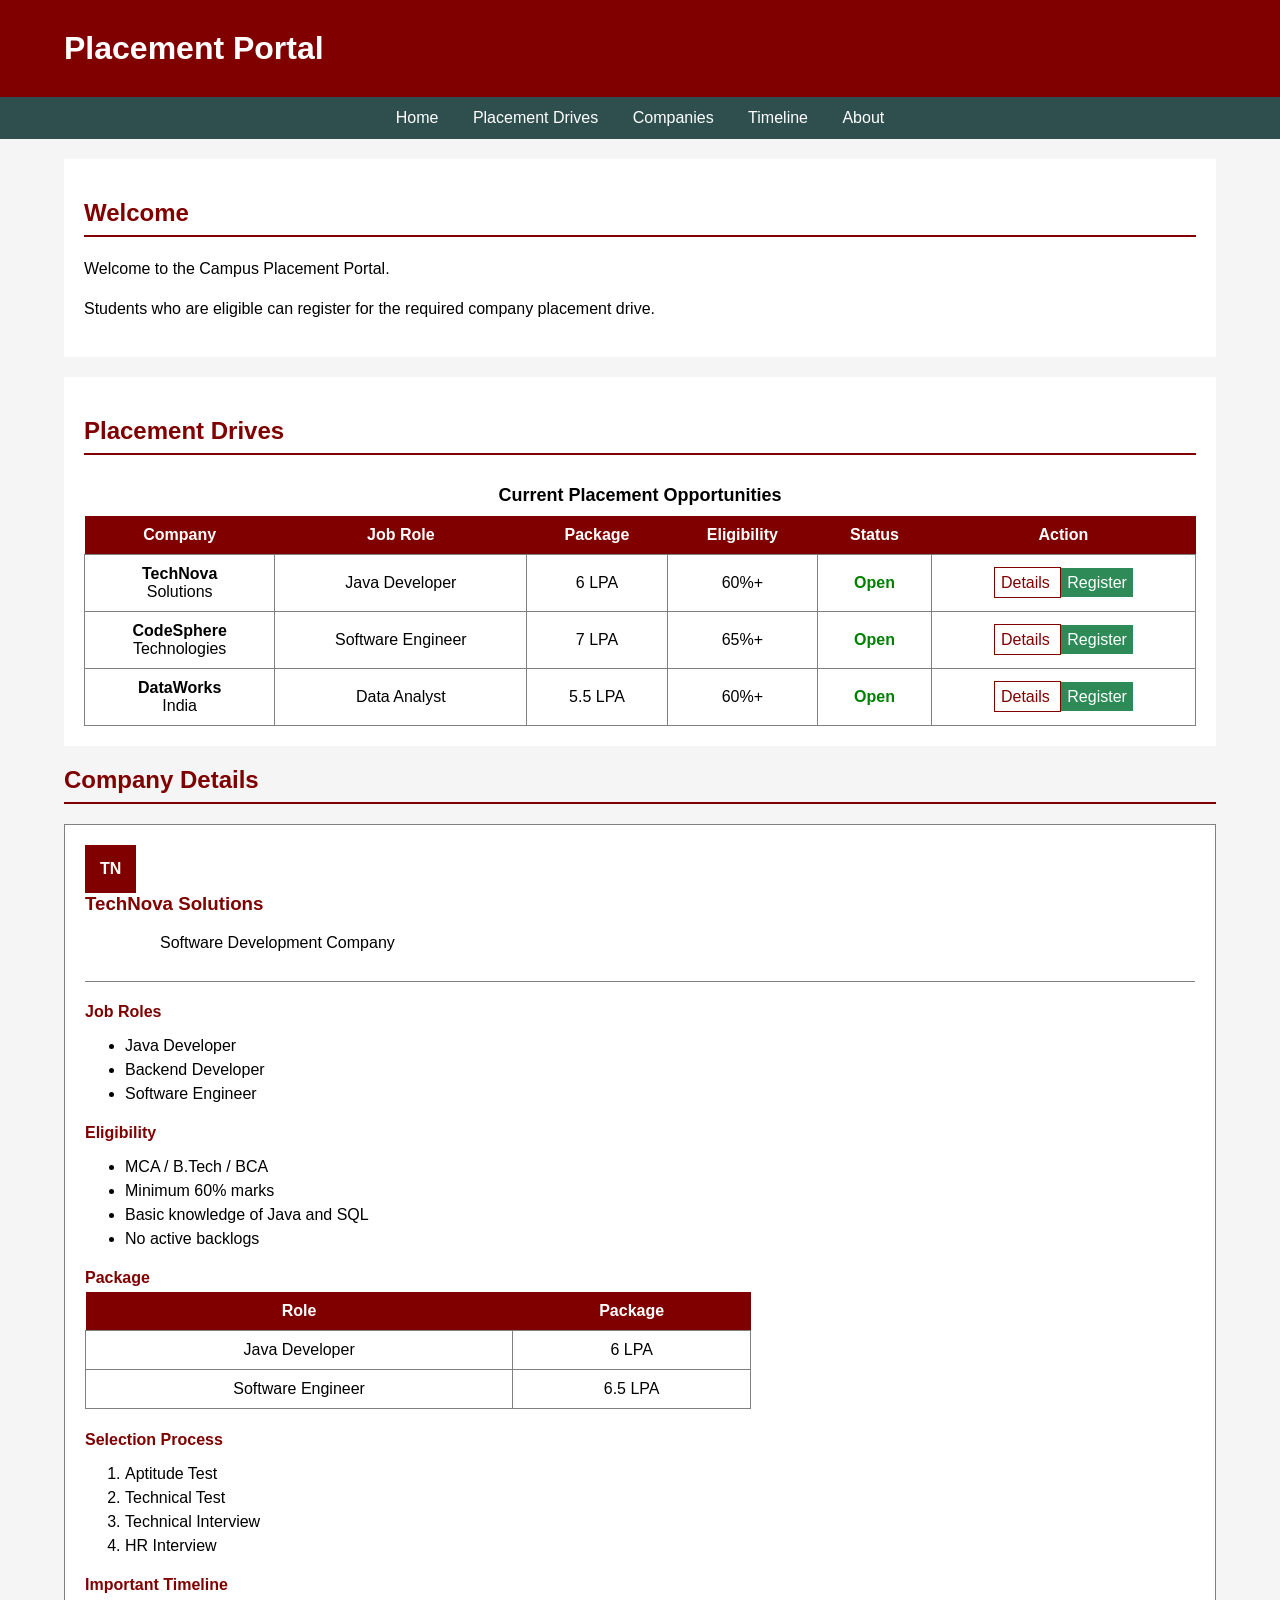
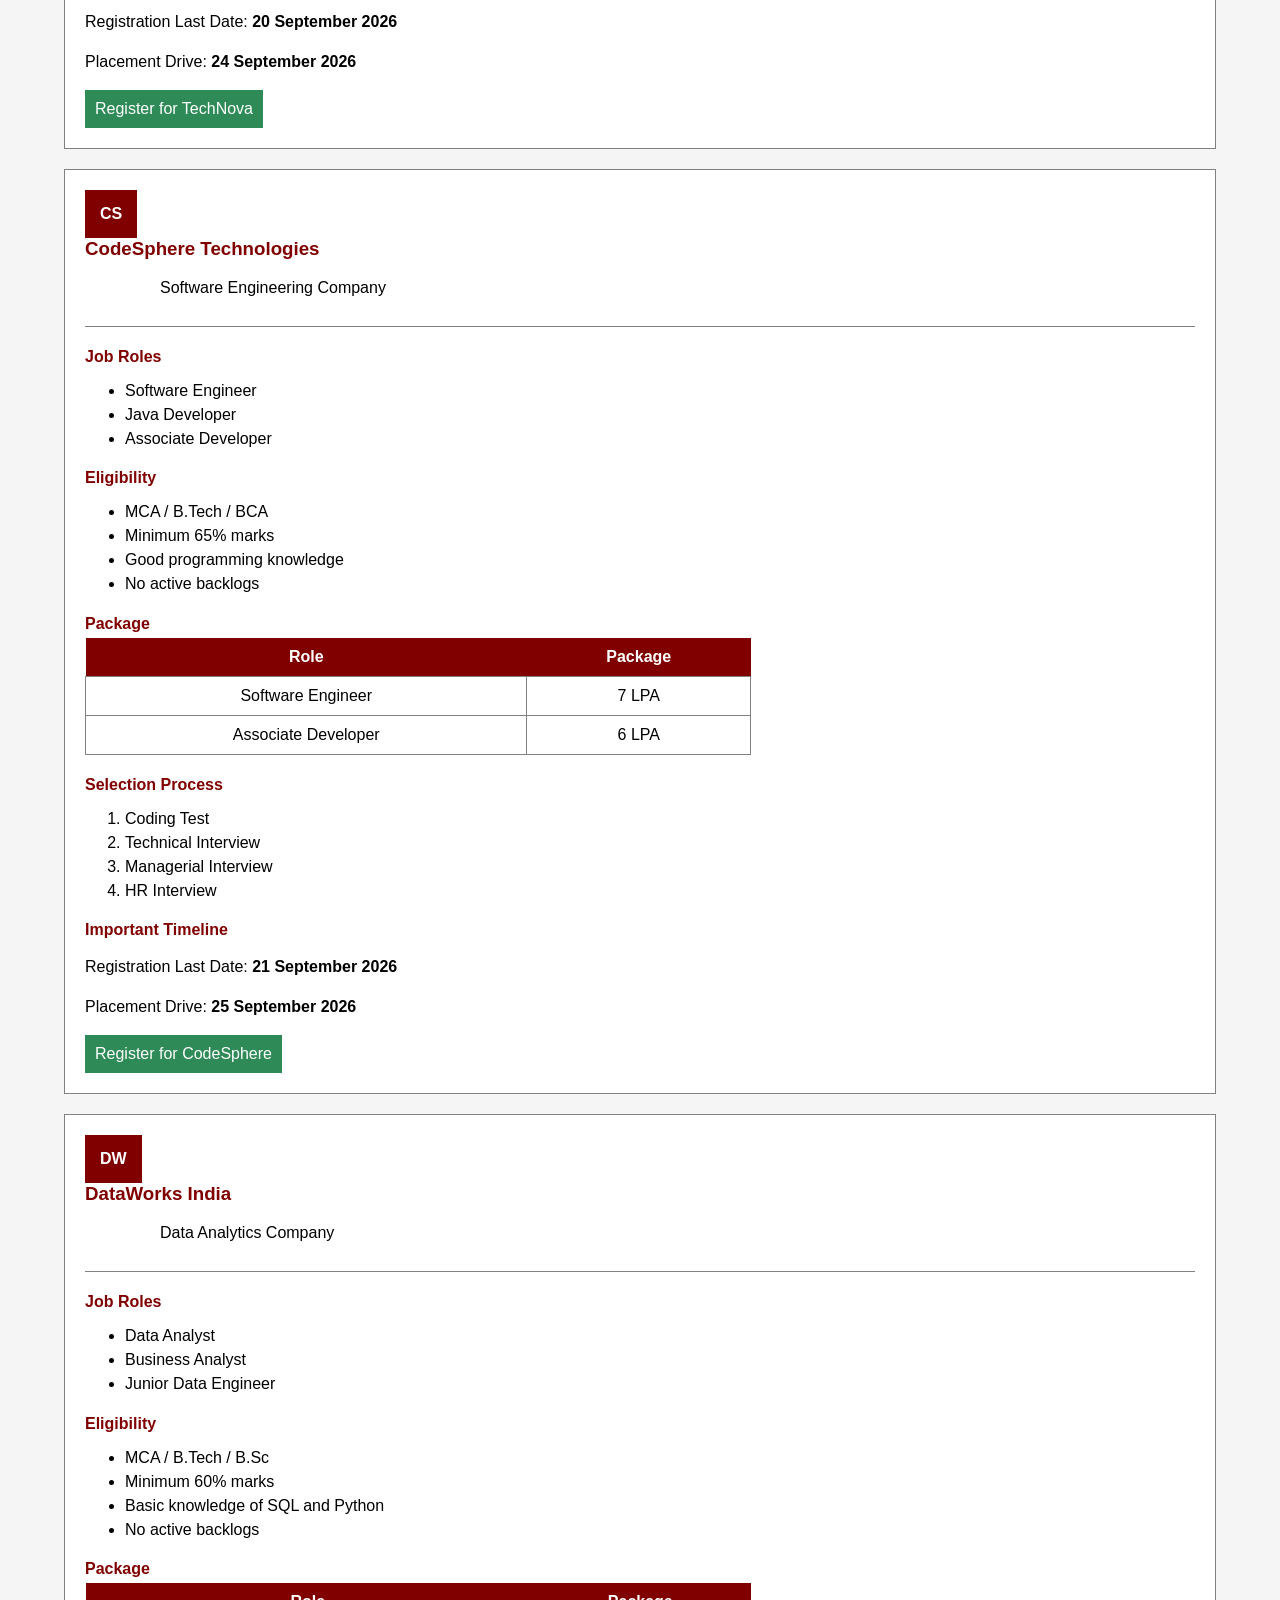
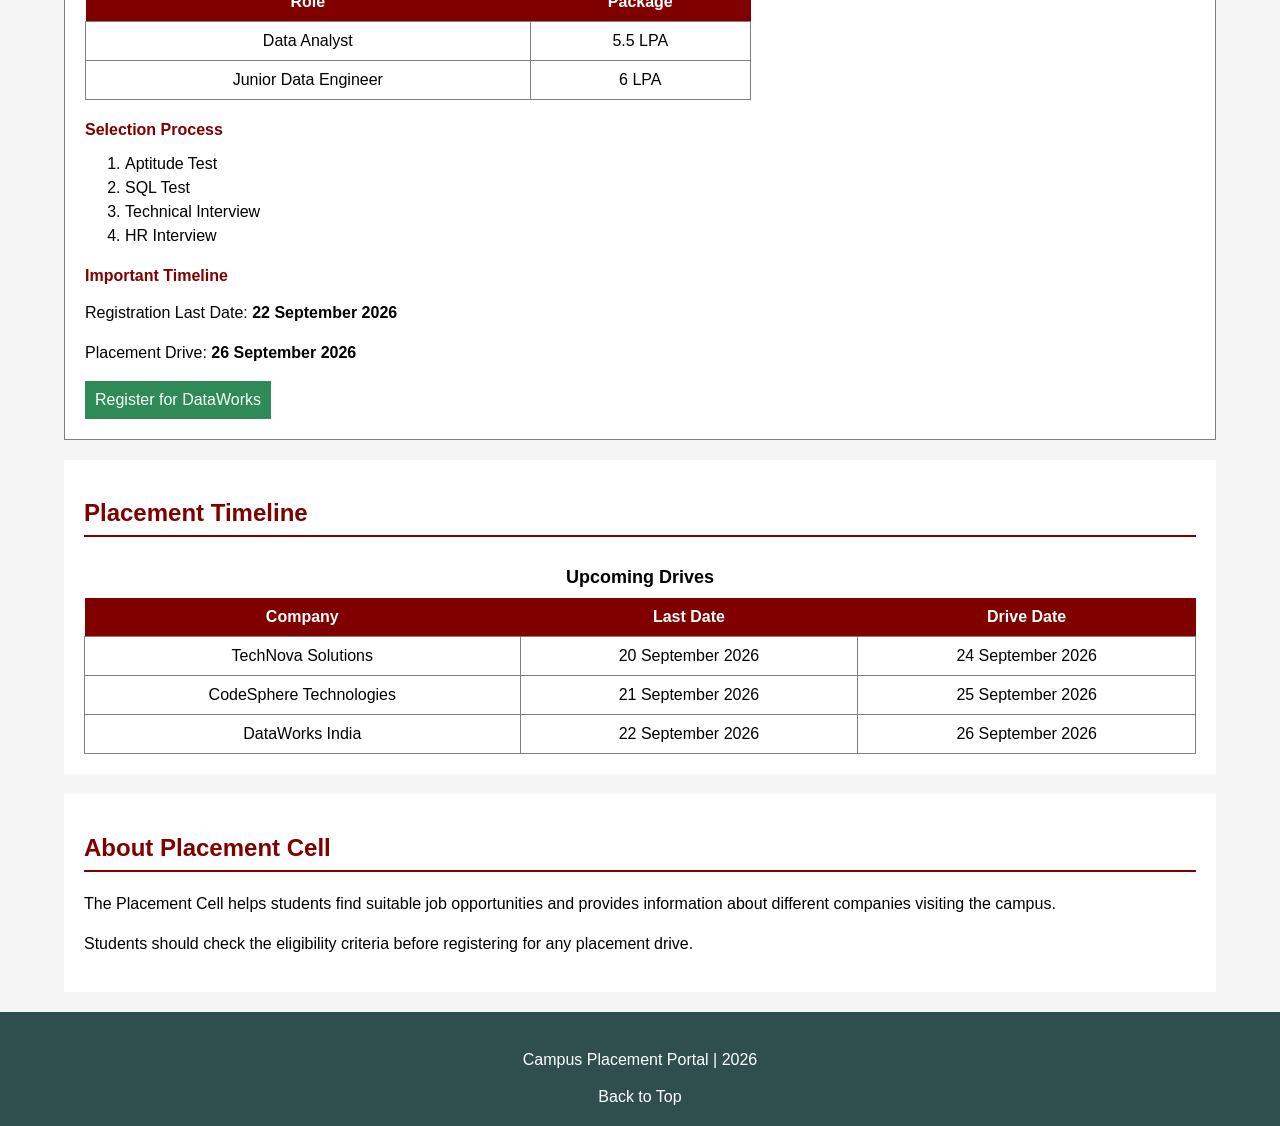
<file: index.html>
<!DOCTYPE html>
<html lang="en">

<head>

    <meta charset="UTF-8">

    <meta name="viewport"
          content="width=device-width, initial-scale=1.0">

    <title>Campus Placement</title>

    <link rel="stylesheet" href="CA.css">

</head>

<body>

<header id="home">

    <div class="head">

        <h1>Placement Portal</h1>

        
    </div>

    </div>


    <nav>

        <a href="#home">Home</a>

        <a href="#drives">Placement Drives</a>

        <a href="#companies">Companies</a>

        <a href="#timeline">Timeline</a>

        <a href="#about">About</a>

    </nav>

</header>


<main>

    <section class="box">

        <h2>Welcome</h2>

        <p>
            Welcome to the Campus Placement Portal.
        </p>

        <p>
            Students who are eligible can register for
            the required company placement drive.
        </p>

    </section>

    <section id="drives" class="box">

        <h2>Placement Drives</h2>

        <table>

            <caption>Current Placement Opportunities</caption>

            <thead>

                <tr>
                    <th>Company</th>
                    <th>Job Role</th>
                    <th>Package</th>
                    <th>Eligibility</th>
                    <th>Status</th>
                    <th>Action</th>
                </tr>

            </thead>


            <tbody>

                <tr>

                    <td>
                        <b>TechNova</b>
                        <br>
                        Solutions
                    </td>

                    <td>Java Developer</td>

                    <td>6 LPA</td>

                    <td>60%+</td>

                    <td class="status">Open</td>

                    <td>
                        <a href="#tech" class="btn1">
                            Details
                        </a>

                        <a href="tech.html"
                           target="_blank"
                           class="btn">
                            Register
                        </a>
                    </td>

                </tr>


                <tr>

                    <td>
                        <b>CodeSphere</b>
                        <br>
                        Technologies
                    </td>

                    <td>Software Engineer</td>

                    <td>7 LPA</td>

                    <td>65%+</td>

                    <td class="status">Open</td>

                    <td>

                        <a href="#code" class="btn1">
                            Details
                        </a>

                        <a href="code.html"
                           target="_blank"
                           class="btn">
                            Register
                        </a>

                    </td>

                </tr>


                <tr>

                    <td>
                        <b>DataWorks</b>
                        <br>
                        India
                    </td>

                    <td>Data Analyst</td>

                    <td>5.5 LPA</td>

                    <td>60%+</td>

                    <td class="status">Open</td>

                    <td>

                        <a href="#data" class="btn1">
                            Details
                        </a>

                        <a href="data.html"
                           target="_blank"
                           class="btn">
                            Register
                        </a>

                    </td>

                </tr>

            </tbody>

        </table>

    </section>


    <!-- Companies -->

    <section id="companies">

        <h2>Company Details</h2>


        <!-- TechNova -->

        <article id="tech" class="company">

            <div class="top">

                <div class="logo">
                    TN
                </div>

                <div>
                    <h3>TechNova Solutions</h3>
                    <p>Software Development Company</p>
                </div>

            </div>


            <h4>Job Roles</h4>

            <ul>

                <li>Java Developer</li>
                <li>Backend Developer</li>
                <li>Software Engineer</li>

            </ul>


            <h4>Eligibility</h4>

            <ul>

                <li>MCA / B.Tech / BCA</li>
                <li>Minimum 60% marks</li>
                <li>Basic knowledge of Java and SQL</li>
                <li>No active backlogs</li>

            </ul>


            <h4>Package</h4>

            <table class="small">

                <tr>
                    <th>Role</th>
                    <th>Package</th>
                </tr>

                <tr>
                    <td>Java Developer</td>
                    <td>6 LPA</td>
                </tr>

                <tr>
                    <td>Software Engineer</td>
                    <td>6.5 LPA</td>
                </tr>

            </table>


            <h4>Selection Process</h4>

            <ol>

                <li>Aptitude Test</li>
                <li>Technical Test</li>
                <li>Technical Interview</li>
                <li>HR Interview</li>

            </ol>


            <h4>Important Timeline</h4>

            <p>
                Registration Last Date:
                <b>20 September 2026</b>
            </p>

            <p>
                Placement Drive:
                <b>24 September 2026</b>
            </p>


            <a href="tech.html"
               target="_blank"
               class="bigbtn">
                Register for TechNova
            </a>

        </article>


        <!-- CodeSphere -->

        <article id="code" class="company">

            <div class="top">

                <div class="logo">
                    CS
                </div>

                <div>
                    <h3>CodeSphere Technologies</h3>
                    <p>Software Engineering Company</p>
                </div>

            </div>


            <h4>Job Roles</h4>

            <ul>

                <li>Software Engineer</li>
                <li>Java Developer</li>
                <li>Associate Developer</li>

            </ul>


            <h4>Eligibility</h4>

            <ul>

                <li>MCA / B.Tech / BCA</li>
                <li>Minimum 65% marks</li>
                <li>Good programming knowledge</li>
                <li>No active backlogs</li>

            </ul>


            <h4>Package</h4>

            <table class="small">

                <tr>
                    <th>Role</th>
                    <th>Package</th>
                </tr>

                <tr>
                    <td>Software Engineer</td>
                    <td>7 LPA</td>
                </tr>

                <tr>
                    <td>Associate Developer</td>
                    <td>6 LPA</td>
                </tr>

            </table>


            <h4>Selection Process</h4>

            <ol>

                <li>Coding Test</li>
                <li>Technical Interview</li>
                <li>Managerial Interview</li>
                <li>HR Interview</li>

            </ol>


            <h4>Important Timeline</h4>

            <p>
                Registration Last Date:
                <b>21 September 2026</b>
            </p>

            <p>
                Placement Drive:
                <b>25 September 2026</b>
            </p>


            <a href="code.html"
               target="_blank"
               class="bigbtn">
                Register for CodeSphere
            </a>

        </article>


        <!-- DataWorks -->

        <article id="data" class="company">

            <div class="top">

                <div class="logo">
                    DW
                </div>

                <div>
                    <h3>DataWorks India</h3>
                    <p>Data Analytics Company</p>
                </div>

            </div>


            <h4>Job Roles</h4>

            <ul>

                <li>Data Analyst</li>
                <li>Business Analyst</li>
                <li>Junior Data Engineer</li>

            </ul>


            <h4>Eligibility</h4>

            <ul>

                <li>MCA / B.Tech / B.Sc</li>
                <li>Minimum 60% marks</li>
                <li>Basic knowledge of SQL and Python</li>
                <li>No active backlogs</li>

            </ul>


            <h4>Package</h4>

            <table class="small">

                <tr>
                    <th>Role</th>
                    <th>Package</th>
                </tr>

                <tr>
                    <td>Data Analyst</td>
                    <td>5.5 LPA</td>
                </tr>

                <tr>
                    <td>Junior Data Engineer</td>
                    <td>6 LPA</td>
                </tr>

            </table>


            <h4>Selection Process</h4>

            <ol>

                <li>Aptitude Test</li>
                <li>SQL Test</li>
                <li>Technical Interview</li>
                <li>HR Interview</li>

            </ol>


            <h4>Important Timeline</h4>

            <p>
                Registration Last Date:
                <b>22 September 2026</b>
            </p>

            <p>
                Placement Drive:
                <b>26 September 2026</b>
            </p>


            <a href="data.html"
               target="_blank"
               class="bigbtn">
                Register for DataWorks
            </a>

        </article>

    </section>


    <!-- Timeline -->

    <section id="timeline" class="box">

        <h2>Placement Timeline</h2>

        <table>

            <caption>Upcoming Drives</caption>

            <thead>

                <tr>
                    <th>Company</th>
                    <th>Last Date</th>
                    <th>Drive Date</th>
                </tr>

            </thead>

            <tbody>

                <tr>
                    <td>TechNova Solutions</td>
                    <td>20 September 2026</td>
                    <td>24 September 2026</td>
                </tr>

                <tr>
                    <td>CodeSphere Technologies</td>
                    <td>21 September 2026</td>
                    <td>25 September 2026</td>
                </tr>

                <tr>
                    <td>DataWorks India</td>
                    <td>22 September 2026</td>
                    <td>26 September 2026</td>
                </tr>

            </tbody>

        </table>

    </section>


    <!-- About -->

    <section id="about" class="box">

        <h2>About Placement Cell</h2>

        <p>
            The Placement Cell helps students find suitable
            job opportunities and provides information about
            different companies visiting the campus.
        </p>

        <p>
            Students should check the eligibility criteria
            before registering for any placement drive.
        </p>

    </section>

</main>


<footer>

    <p>
        Campus Placement Portal | 2026
    </p>

    <a href="#home">Back to Top</a>

</footer>

</body>

</html>
</file>
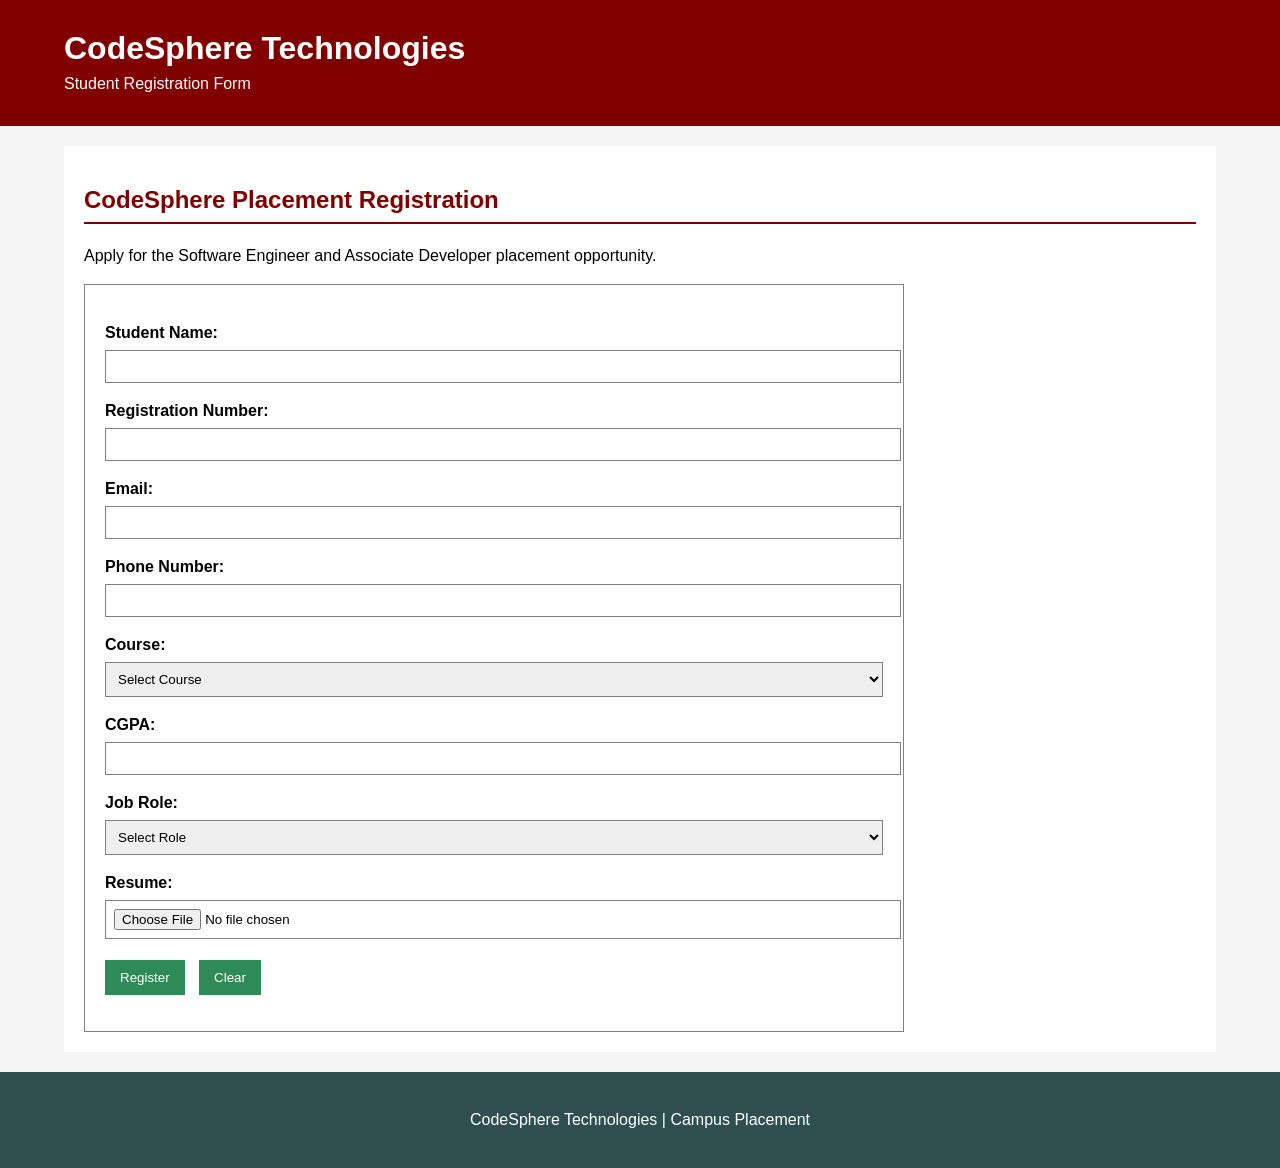
<file: code.html>
<!DOCTYPE html>
<html lang="en">

<head>

    <meta charset="UTF-8">

    <meta name="viewport"
          content="width=device-width, initial-scale=1.0">

    <title>CodeSphere Registration</title>

    <link rel="stylesheet" href="CA.css">

</head>

<body>

<header>

    <div class="head">

        <h1>CodeSphere Technologies</h1>

        <p>Student Registration Form</p>

    </div>

</header>


<main>

<section class="box">

    <h2>CodeSphere Placement Registration</h2>

    <p>
        Apply for the Software Engineer and Associate Developer
        placement opportunity.
    </p>


    <form action="#" method="post">

        <p>
            <label for="name">Student Name:</label><br>
            <input type="text"
                   id="name"
                   name="name"
                   required
                   minlength="3"
                   maxlength="40"
                   pattern="[A-Za-z ]+">
        </p>


        <p>
            <label for="reg">Registration Number:</label><br>
            <input type="text"
                   id="reg"
                   name="reg"
                   required
                   pattern="[0-9]{8}">
        </p>


        <p>
            <label for="email">Email:</label><br>
            <input type="email"
                   id="email"
                   name="email"
                   required>
        </p>


        <p>
            <label for="phone">Phone Number:</label><br>
            <input type="tel"
                   id="phone"
                   name="phone"
                   required
                   pattern="[0-9]{10}">
        </p>


        <p>
            <label for="course">Course:</label><br>

            <select id="course"
                    name="course"
                    required>

                <option value="">Select Course</option>
                <option value="MCA">MCA</option>
                <option value="BTech">B.Tech</option>
                <option value="BCA">BCA</option>

            </select>
        </p>


        <p>
            <label for="cgpa">CGPA:</label><br>

            <input type="number"
                   id="cgpa"
                   name="cgpa"
                   min="0"
                   max="10"
                   step="0.01"
                   required>
        </p>


        <p>
            <label for="role">Job Role:</label><br>

            <select id="role"
                    name="role"
                    required>

                <option value="">Select Role</option>

                <option value="software">
                    Software Engineer
                </option>

                <option value="developer">
                    Associate Developer
                </option>

            </select>
        </p>


        <p>
            <label for="resume">Resume:</label><br>

            <input type="file"
                   id="resume"
                   name="resume"
                   accept=".pdf"
                   required>
        </p>


        <p>

            <input type="submit"
                   value="Register">

            <input type="reset"
                   value="Clear">

        </p>

    </form>

</section>

</main>


<footer>

    <p>CodeSphere Technologies | Campus Placement</p>

</footer>

</body>

</html>
</file>
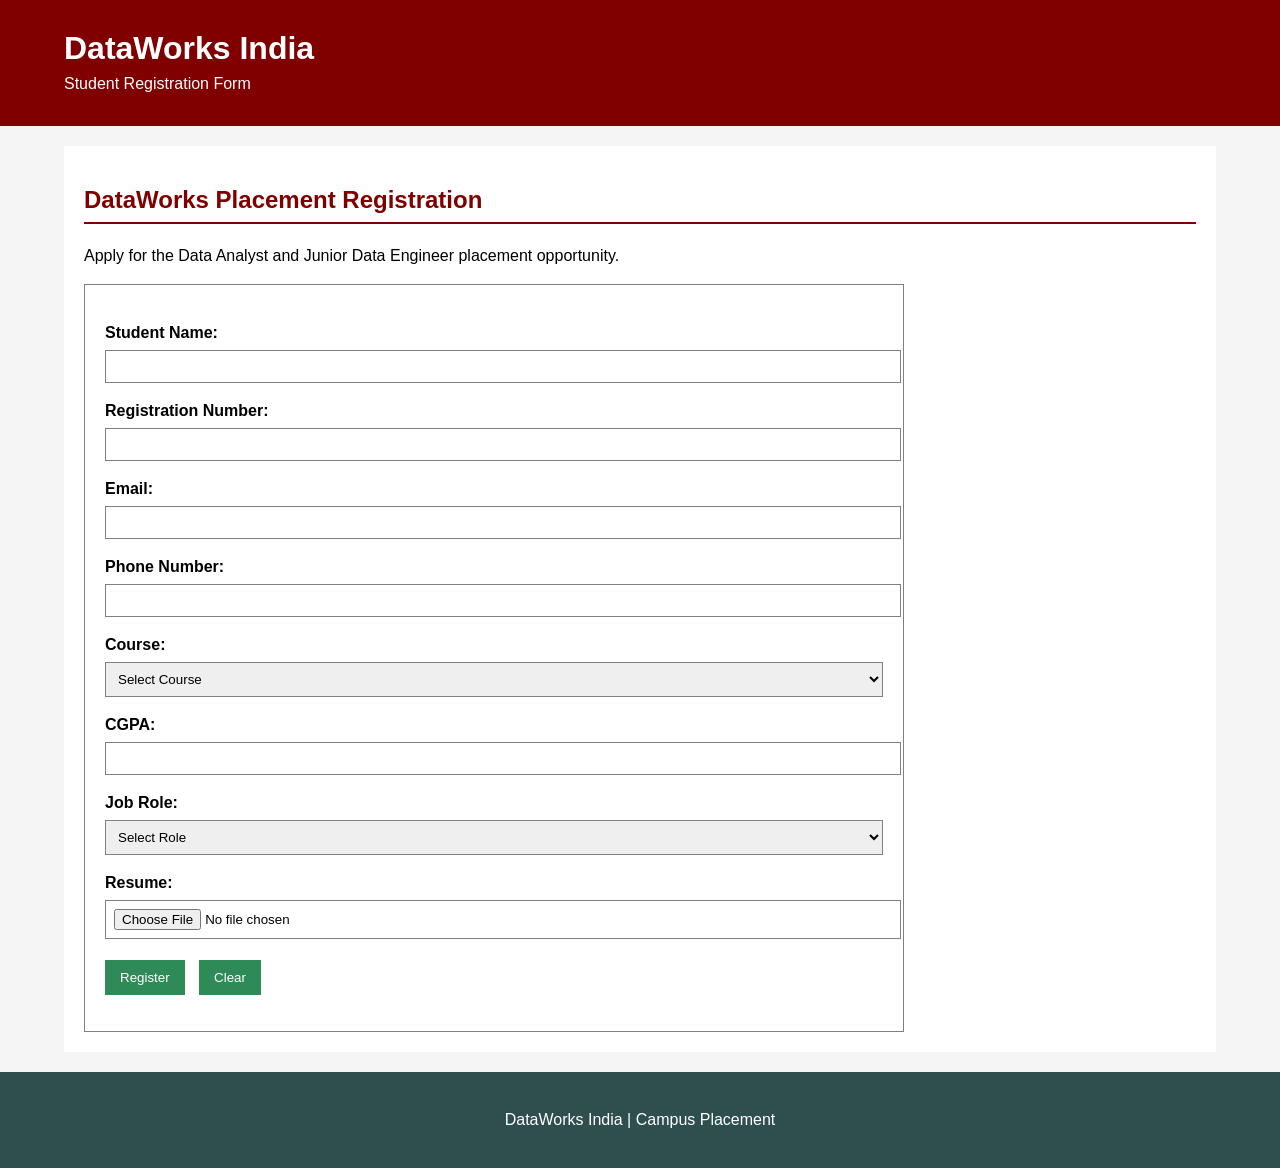
<file: data.html>
<!DOCTYPE html>
<html lang="en">

<head>

    <meta charset="UTF-8">

    <meta name="viewport"
          content="width=device-width, initial-scale=1.0">

    <title>DataWorks Registration</title>

    <link rel="stylesheet" href="CA.css">

</head>

<body>

<header>

    <div class="head">

        <h1>DataWorks India</h1>

        <p>Student Registration Form</p>

    </div>

</header>


<main>

<section class="box">

    <h2>DataWorks Placement Registration</h2>

    <p>
        Apply for the Data Analyst and Junior Data Engineer
        placement opportunity.
    </p>


    <form action="#" method="post">

        <p>

            <label for="name">Student Name:</label><br>

            <input type="text"
                   id="name"
                   name="name"
                   required
                   minlength="3"
                   maxlength="40"
                   pattern="[A-Za-z ]+">

        </p>


        <p>

            <label for="reg">Registration Number:</label><br>

            <input type="text"
                   id="reg"
                   name="reg"
                   required
                   pattern="[0-9]{8}">

        </p>


        <p>

            <label for="email">Email:</label><br>

            <input type="email"
                   id="email"
                   name="email"
                   required>

        </p>


        <p>

            <label for="phone">Phone Number:</label><br>

            <input type="tel"
                   id="phone"
                   name="phone"
                   required
                   pattern="[0-9]{10}">

        </p>


        <p>

            <label for="course">Course:</label><br>

            <select id="course"
                    name="course"
                    required>

                <option value="">Select Course</option>

                <option value="MCA">MCA</option>

                <option value="BTech">B.Tech</option>

                <option value="BSc">B.Sc</option>

            </select>

        </p>


        <p>

            <label for="cgpa">CGPA:</label><br>

            <input type="number"
                   id="cgpa"
                   name="cgpa"
                   min="0"
                   max="10"
                   step="0.01"
                   required>

        </p>


        <p>

            <label for="role">Job Role:</label><br>

            <select id="role"
                    name="role"
                    required>

                <option value="">Select Role</option>

                <option value="analyst">
                    Data Analyst
                </option>

                <option value="engineer">
                    Junior Data Engineer
                </option>

            </select>

        </p>


        <p>

            <label for="resume">Resume:</label><br>

            <input type="file"
                   id="resume"
                   name="resume"
                   accept=".pdf"
                   required>

        </p>


        <p>

            <input type="submit"
                   value="Register">

            <input type="reset"
                   value="Clear">

        </p>

    </form>

</section>

</main>


<footer>

    <p>DataWorks India | Campus Placement</p>

</footer>

</body>

</html>
</file>
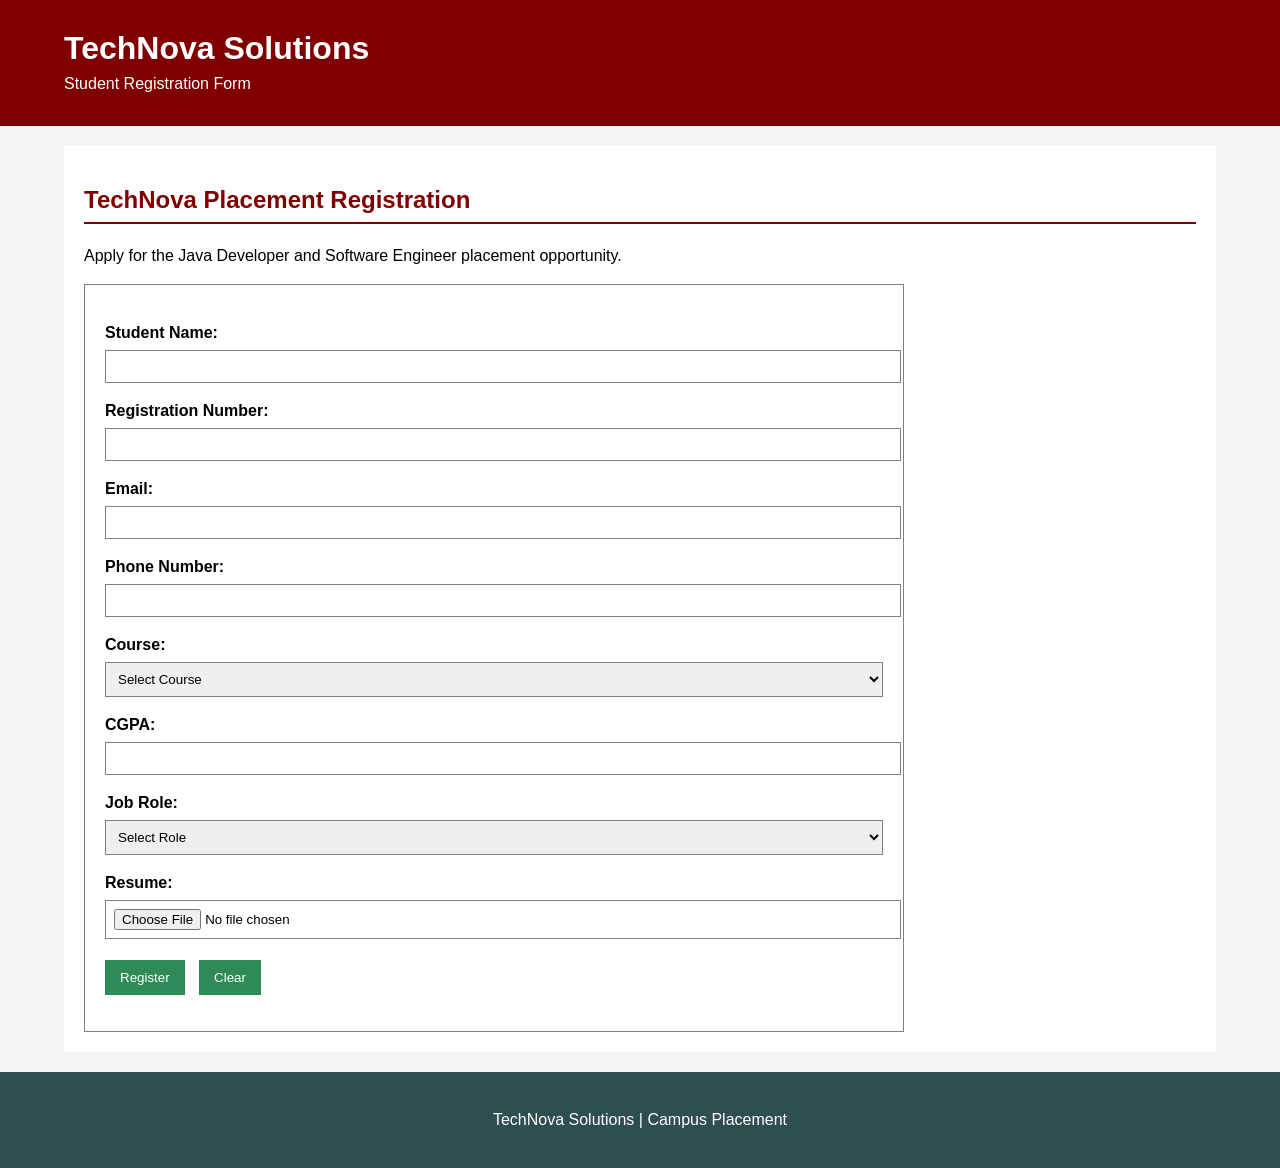
<file: tech.html>
<!DOCTYPE html>
<html lang="en">

<head>

    <meta charset="UTF-8">

    <meta name="viewport"
          content="width=device-width, initial-scale=1.0">

    <title>TechNova Registration</title>

    <link rel="stylesheet" href="CA.css">

</head>

<body>

<header>

    <div class="head">

        <h1>TechNova Solutions</h1>

        <p>Student Registration Form</p>

    </div>

</header>


<main>

<section class="box">

    <h2>TechNova Placement Registration</h2>

    <p>
        Apply for the Java Developer and Software Engineer
        placement opportunity.
    </p>


    <form action="#" method="post">

        <p>

            <label for="name">Student Name:</label><br>

            <input type="text"
                   id="name"
                   name="name"
                   required
                   minlength="3"
                   maxlength="40"
                   pattern="[A-Za-z ]+">

        </p>


        <p>

            <label for="reg">Registration Number:</label><br>

            <input type="text"
                   id="reg"
                   name="reg"
                   required
                   pattern="[0-9]{8}">

        </p>


        <p>

            <label for="email">Email:</label><br>

            <input type="email"
                   id="email"
                   name="email"
                   required>

        </p>


        <p>

            <label for="phone">Phone Number:</label><br>

            <input type="tel"
                   id="phone"
                   name="phone"
                   required
                   pattern="[0-9]{10}">

        </p>


        <p>

            <label for="course">Course:</label><br>

            <select id="course"
                    name="course"
                    required>

                <option value="">Select Course</option>

                <option value="MCA">MCA</option>

                <option value="BTech">B.Tech</option>

                <option value="BCA">BCA</option>

            </select>

        </p>


        <p>

            <label for="cgpa">CGPA:</label><br>

            <input type="number"
                   id="cgpa"
                   name="cgpa"
                   min="0"
                   max="10"
                   step="0.01"
                   required>

        </p>


        <p>

            <label for="role">Job Role:</label><br>

            <select id="role"
                    name="role"
                    required>

                <option value="">Select Role</option>

                <option value="java">
                    Java Developer
                </option>

                <option value="software">
                    Software Engineer
                </option>

            </select>

        </p>


        <p>

            <label for="resume">Resume:</label><br>

            <input type="file"
                   id="resume"
                   name="resume"
                   accept=".pdf"
                   required>

        </p>


        <p>

            <input type="submit"
                   value="Register">

            <input type="reset"
                   value="Clear">

        </p>

    </form>

</section>

</main>


<footer>

    <p>TechNova Solutions | Campus Placement</p>

</footer>

</body>

</html>
</file>
<file: CA.css>
html {
    scroll-behavior: smooth;
}

body {
    margin: 0;
    font-family: Arial;
    background-color: whitesmoke;
    color: black;
}


/* Header */

header {
    background-color: maroon;
    color: white;
}

.head {
    width: 90%;
    margin: auto;
    padding: 25px;
}

.head h1 {
    margin: 5px 0;
}

.head p {
    margin: 5px 0;
}

.year {
    float: right;
    margin-top: -45px;
    border: 1px solid white;
    padding: 8px;
    text-align: center;
}

.year span {
    display: block;
    font-size: 20px;
}


/* Navigation */

nav {
    background-color: darkslategray;
    padding: 12px;
    text-align: center;
}

nav a {
    color: white;
    text-decoration: none;
    margin: 15px;
}


/* Main */

main {
    width: 90%;
    margin: 20px auto;
}

section {
    margin-bottom: 20px;
}

.box {
    background-color: white;
    padding: 20px;
}

h2 {
    color: maroon;
    border-bottom: 2px solid maroon;
    padding-bottom: 8px;
}

p {
    line-height: 1.5;
}


/* Table */

table {
    width: 100%;
    border-collapse: collapse;
    background-color: white;
}

caption {
    font-size: 18px;
    font-weight: bold;
    padding: 10px;
}

th {
    background-color: maroon;
    color: white;
    padding: 10px;
}

td {
    border: 1px solid gray;
    padding: 10px;
    text-align: center;
}


/* Status */

.status {
    color: green;
    font-weight: bold;
}


/* Buttons */

.btn1 {
    color: maroon;
    border: 1px solid maroon;
    padding: 6px;
    text-decoration: none;
}

.btn {
    background-color: seagreen;
    color: white;
    padding: 6px;
    text-decoration: none;
}

.bigbtn {
    display: inline-block;
    background-color: seagreen;
    color: white;
    padding: 10px;
    text-decoration: none;
}


/* Company */

.company {
    background-color: white;
    border: 1px solid gray;
    padding: 20px;
    margin-bottom: 20px;
}

.top {
    border-bottom: 1px solid gray;
    padding-bottom: 10px;
}

.logo {
    display: inline-block;
    background-color: maroon;
    color: white;
    padding: 15px;
    margin-right: 10px;
    font-weight: bold;
}

.top h3 {
    display: inline;
    color: maroon;
}

.top p {
    margin-left: 75px;
}

.company h4 {
    color: maroon;
    margin-bottom: 5px;
}

.company li {
    margin-bottom: 6px;
}

.small {
    width: 60%;
}


/* Form */

form {
    width: 70%;
    background-color: white;
    padding: 20px;
    border: 1px solid gray;
}

label {
    font-weight: bold;
}

input,
select {
    width: 100%;
    padding: 8px;
    margin-top: 5px;
    border: 1px solid gray;
}

input[type="submit"],
input[type="reset"] {
    width: auto;
    background-color: seagreen;
    color: white;
    border: none;
    padding: 10px 15px;
    margin-right: 10px;
}


/* Footer */

footer {
    background-color: darkslategray;
    color: white;
    text-align: center;
    padding: 20px;
}

footer a {
    color: white;
    text-decoration: none;
}
</file>
